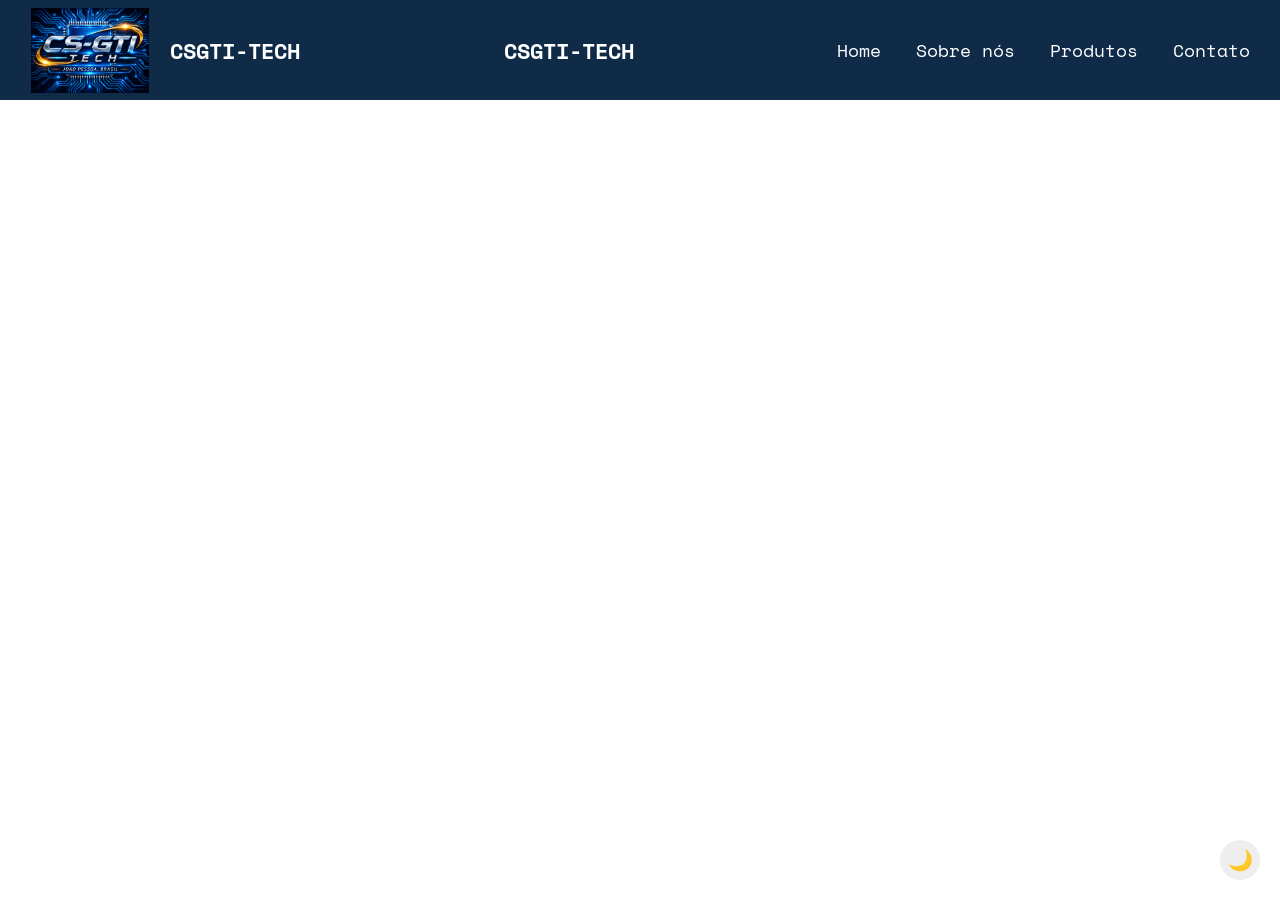
<file: Index.html>
<!DOCTYPE html>
<html lang="pt-br">
<head>
    <meta charset="UTF-8">
    <meta name="viewport" content="width=device-width, initial-scale=1.0">

    <link rel="stylesheet" href="./style.css">

    <title>CSGTI-TECH</title>
</head>

<body>

    <button id="theme-toggle" class="theme-toggle" aria-label="Alternar tema">
        🌙
    </button>

    <header>

        <div class="wrapper">

    <!-- LOGO CLICÁVEL -->
    <a href="index.html" class="logo">
        <img src="imagens/logo.png" alt="Logo CSGTI-TECH">
    </a>

    <div class="title">
        <h2>CSGTI-TECH</h2>
    </div>

</div>

            <div class="title">
                <h2>CSGTI-TECH</h2>
            </div>

        </div>


        <nav>
            <ul class="menu">
                <li><a href="index.html">Home</a></li>
                <li><a href="sobrenos.html">Sobre nós</a></li>
                <li><a href="produto.html">Produtos</a></li>
                <li><a href="contato.html">Contato</a></li>
            </ul>
        </nav>

    </header>

    <script src="script.js"></script>

</body>
</html>
</file>
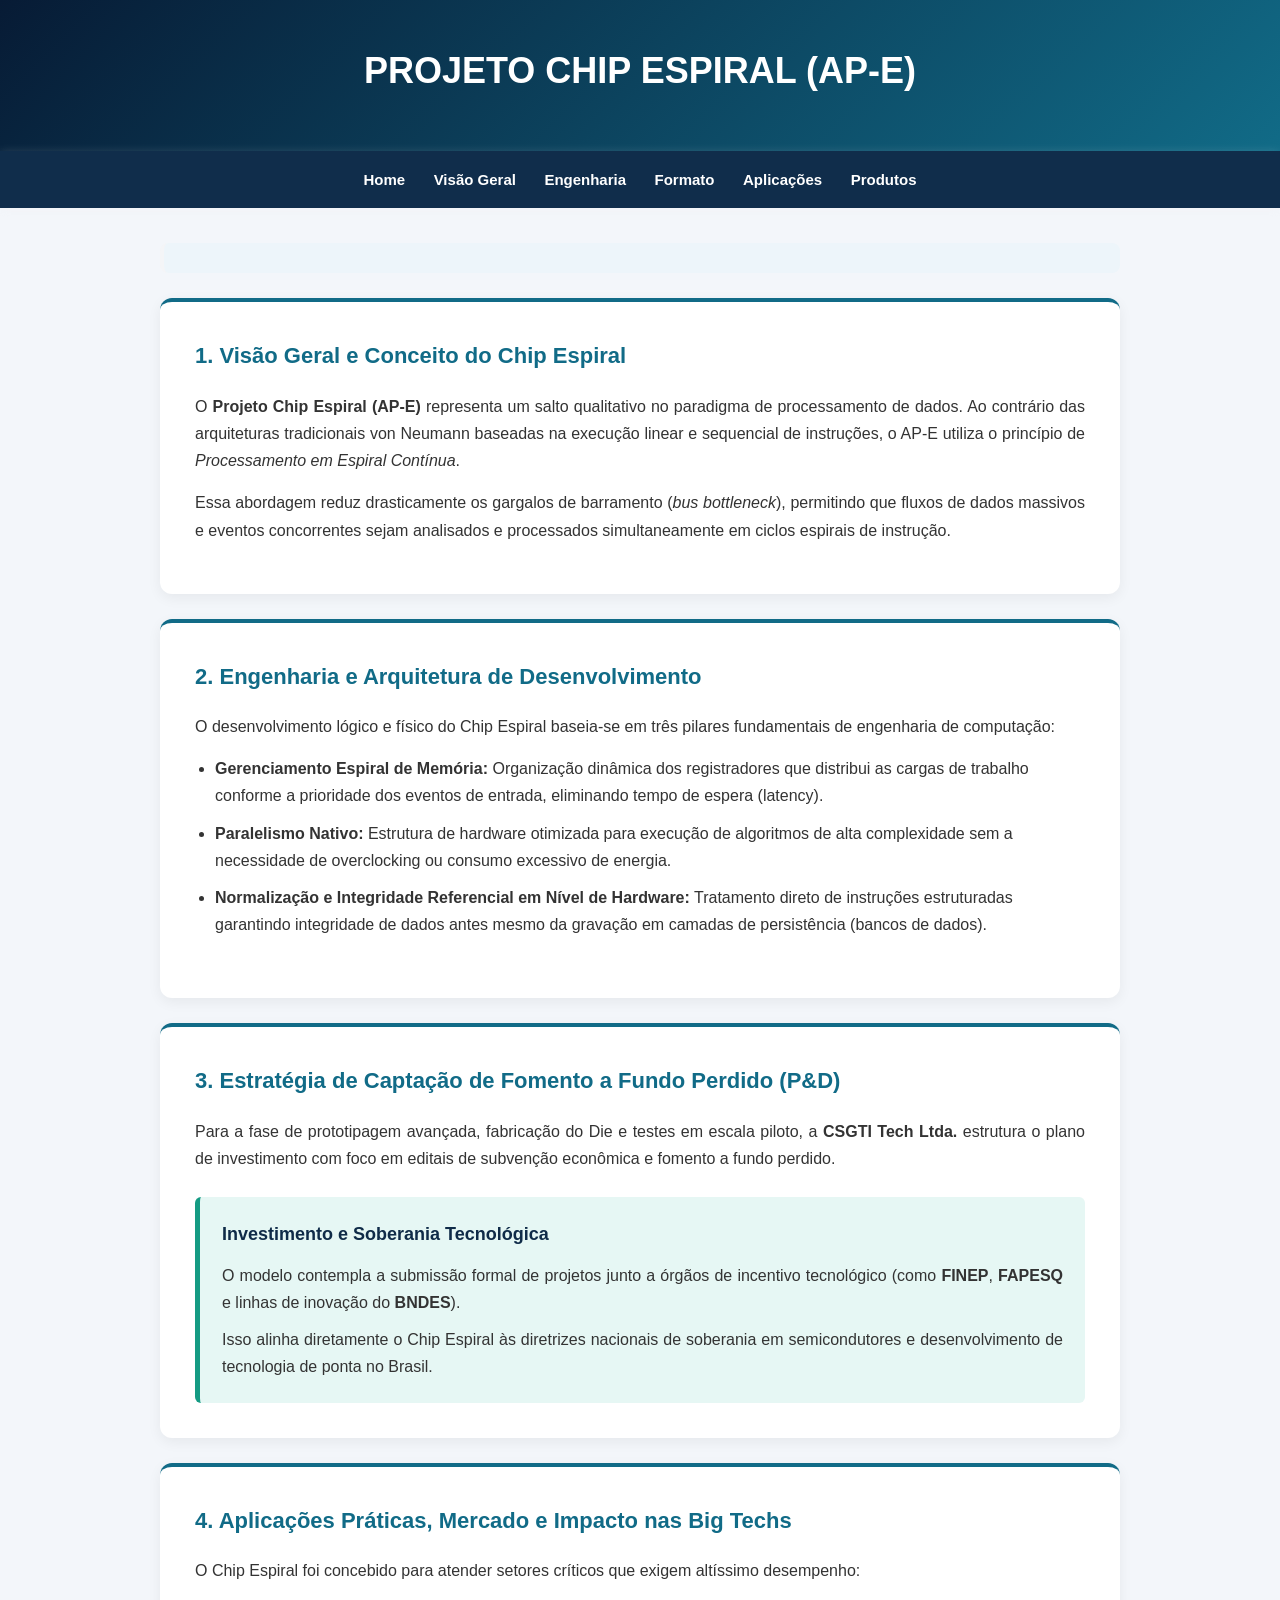
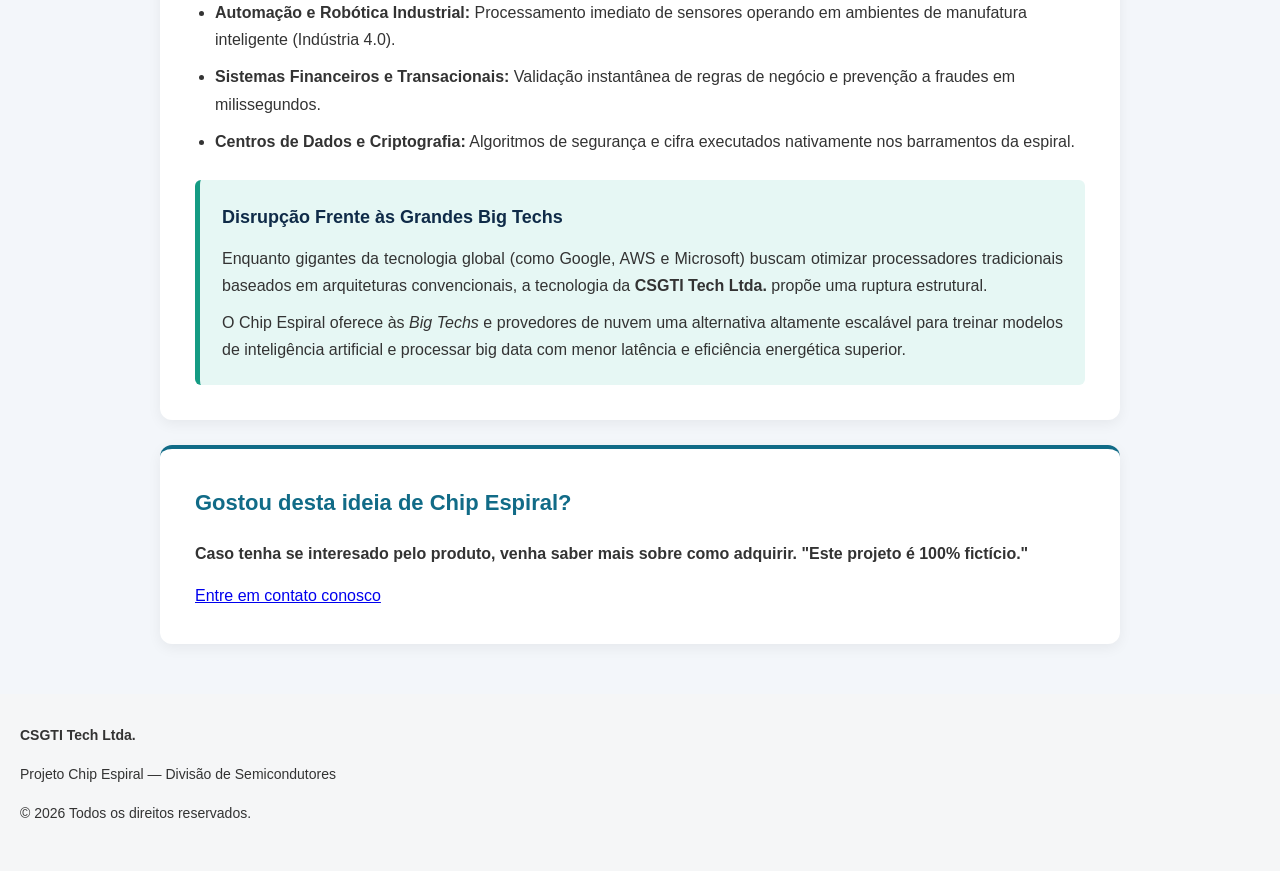
<file: chip-espiral.html>
<!DOCTYPE html>
<html lang="pt-BR">
<head>
    <meta charset="UTF-8">
    <meta name="viewport" content="width=device-width, initial-scale=1.0">
    <title>Projeto Chip Espiral (AP-E) — CSGTI Tech Ltda.</title>
    <style>
        * {
            margin: 0;
            padding: 0;
            box-sizing: border-box;
        }

        html {
            scroll-behavior: smooth;
        }

        body {
            font-family: 'Segoe UI', Tahoma, Geneva, Verdana, sans-serif;
            background-color: #f3f6fa;
            color: #243247;
            line-height: 1.7;
        }

        header {
            background: linear-gradient(135deg, #071b35, #116b87);
            color: #fff;
            padding: 40px 20px;
            text-align: center;
        }

        header h1 {
            font-size: 36px;
            margin-bottom: 10px;
            color: #ffffff;
        }

        header p {
            font-size: 18px;
            color: #e0f2fe;
            font-weight: 500;
            opacity: 1;
        }

        nav {
            background: #102d4b;
            padding: 15px;
            text-align: center;
            position: sticky;
            top: 0;
            z-index: 100;
            box-shadow: 0 2px 10px rgba(243, 241, 241, 0.2);
        }

        nav a {
            color: white;
            text-decoration: none;
            font-weight: bold;
            margin: 0 12px;
            display: inline-block;
            font-size: 15px;
        }

        nav a:hover {
            color: #60e0c4;
        }

        .container {
            max-width: 1000px;
            margin: 35px auto;
            padding: 0 20px;
        }

        .voltar-link {
            display: inline-block;
            margin-bottom: 25px;
            color: #116b87;
            text-decoration: none;
            font-weight: bold;
        }

        .voltar-link:hover {
            text-decoration: underline;
        }

        section {
            background: white;
            padding: 35px;
            margin-bottom: 25px;
            border-radius: 12px;
            box-shadow: 0 4px 14px rgba(0,0,0,0.06);
            border-top: 4px solid #116b87;
        }

        h2 {
            color: #116b87;
            font-size: 22px;
            margin-bottom: 18px;
        }

        .meta-info {
            background: #edf5fa;
            padding: 15px 20px;
            border-radius: 8px;
            margin-bottom: 25px;
            border-left: 4px solid #f4f5f7;
        }

        .meta-info p {
            margin-bottom: 5px;
            color: #102d4b;
        }

        p {
            margin-bottom: 15px;
            text-align: justify;
            color: #333;
        }

        ul {
            margin-left: 20px;
            margin-bottom: 15px;
        }

        li {
            margin-bottom: 10px;
            color: #333;
        }

        .box-destaque {
            background: #e6f7f4;
            border-left: 5px solid #149b83;
            padding: 22px;
            border-radius: 6px;
            margin-top: 25px;
        }

        .box-destaque h3 {
            color: #0f2b48;
            margin-bottom: 12px;
            font-size: 18px;
        }

        .box-destaque p {
            margin-bottom: 10px;
        }

        .box-destaque p:last-child {
            margin-bottom: 0;
        }

        .image-container {
            margin: 25px 0;
            text-align: center;
        }

        .image-container img {
            max-width: 100%;
            height: auto;
            border-radius: 8px;
            box-shadow: 0 4px 12px rgba(0,0,0,0.15);
        }

        .image-legenda {
            color: #555;
            font-size: 14px;
            margin-top: 8px;
            font-style: italic;
        }

        .video-container {
            margin-top: 25px;
            text-align: center;
            background: #0f2b48;
            padding: 20px;
            border-radius: 8px;
        }

        .video-container video {
            width: 100%;
            max-height: 480px;
            border-radius: 6px;
            outline: none;
        }

        .video-legenda {
            color: #a0b2c6;
            font-size: 14px;
            margin-top: 12px;
            text-align: center;
        }

        footer {
            background: #f5f6f7;
            color: #a0b2c6;
            text-align: center;
            padding: 30px 20px;
            margin-top: 50px;
            font-size: 14px;
        }

        @media (max-width: 600px) {
            header h1 {
                font-size: 26px;
            }
            nav a {
                margin: 6px 8px;
                font-size: 13px;
            }
            section {
                padding: 20px;
            }
            .interesse-produto {
    text-align: center;
    background: #edf5fa;
    padding: 30px;
    border-radius: 12px;
    margin-top: 30px;
    border-top: 4px solid #116b87;
}

.interesse-produto p {
    text-align: center;
    font-size: 17px;
    color: #102d4b;
}

.link-contato {
    display: inline-block;
    background: #116b87;
    color: white;
    text-decoration: none;
    padding: 12px 25px;
    border-radius: 8px;
    font-weight: bold;
    transition: 0.3s;
}

.link-contato:hover {
    background: #071b35;
    color: #60e0c4;
}
        }
    </style>
</head>
<body>

    <header>
        <h1>PROJETO CHIP ESPIRAL (AP-E)</h1>
    </header>

    <nav aria-label="Navegação interna">
        <a href="index.html">Home </a>
        <a href="#visao-geral">Visão Geral</a>
        <a href="#engenharia">Engenharia</a>
        <a href="#fomento">Formato</a>
        <a href="#aplicacoes">Aplicações </a>
       <a href="produto.html">Produtos</a>
    </nav>

    <div class="container">
      
        
        <div class="meta-info">
            
        </div>

        <section id="visao-geral">
            <h2>1. Visão Geral e Conceito do Chip Espiral</h2>
            <p>
                O <strong>Projeto Chip Espiral (AP-E)</strong> representa um salto qualitativo no paradigma de processamento de dados. Ao contrário das arquiteturas tradicionais von Neumann baseadas na execução linear e sequencial de instruções, o AP-E utiliza o princípio de <em>Processamento em Espiral Contínua</em>.
            </p>
            <p>
                Essa abordagem reduz drasticamente os gargalos de barramento (<em>bus bottleneck</em>), permitindo que fluxos de dados massivos e eventos concorrentes sejam analisados e processados simultaneamente em ciclos espirais de instrução.
            </p>
        </section>

        <section id="engenharia">
            <h2>2. Engenharia e Arquitetura de Desenvolvimento</h2>
            <p>
                O desenvolvimento lógico e físico do Chip Espiral baseia-se em três pilares fundamentais de engenharia de computação:
            </p>
            <ul>
                <li><strong>Gerenciamento Espiral de Memória:</strong> Organização dinâmica dos registradores que distribui as cargas de trabalho conforme a prioridade dos eventos de entrada, eliminando tempo de espera (latency).</li>
                <li><strong>Paralelismo Nativo:</strong> Estrutura de hardware otimizada para execução de algoritmos de alta complexidade sem a necessidade de overclocking ou consumo excessivo de energia.</li>
                <li><strong>Normalização e Integridade Referencial em Nível de Hardware:</strong> Tratamento direto de instruções estruturadas garantindo integridade de dados antes mesmo da gravação em camadas de persistência (bancos de dados).</li>
            </ul>

            <div class="image-container">
            </div>
        </section>

        <section id="fomento">
            <h2>3. Estratégia de Captação de Fomento a Fundo Perdido (P&D)</h2>
            <p>
                Para a fase de prototipagem avançada, fabricação do Die e testes em escala piloto, a <strong>CSGTI Tech Ltda.</strong> estrutura o plano de investimento com foco em editais de subvenção econômica e fomento a fundo perdido.
            </p>
            <div class="box-destaque">
                <h3>Investimento e Soberania Tecnológica</h3>
                <p>
                    O modelo contempla a submissão formal de projetos junto a órgãos de incentivo tecnológico (como <strong>FINEP</strong>, <strong>FAPESQ</strong> e linhas de inovação do <strong>BNDES</strong>).
                </p>
                <p>
                    Isso alinha diretamente o Chip Espiral às diretrizes nacionais de soberania em semicondutores e desenvolvimento de tecnologia de ponta no Brasil.
                </p>
            </div>
        </section>

        <section id="aplicacoes">
            <h2>4. Aplicações Práticas, Mercado e Impacto nas Big Techs</h2>
            <p>O Chip Espiral foi concebido para atender setores críticos que exigem altíssimo desempenho:</p>
            <ul>
                <li><strong>Automação e Robótica Industrial:</strong> Processamento imediato de sensores operando em ambientes de manufatura inteligente (Indústria 4.0).</li>
                <li><strong>Sistemas Financeiros e Transacionais:</strong> Validação instantânea de regras de negócio e prevenção a fraudes em milissegundos.</li>
                <li><strong>Centros de Dados e Criptografia:</strong> Algoritmos de segurança e cifra executados nativamente nos barramentos da espiral.</li>
            </ul>

            <div class="box-destaque">
                <h3>Disrupção Frente às Grandes Big Techs</h3>
                <p>
                    Enquanto gigantes da tecnologia global (como Google, AWS e Microsoft) buscam otimizar processadores tradicionais baseados em arquiteturas convencionais, a tecnologia da <strong>CSGTI Tech Ltda.</strong> propõe uma ruptura estrutural.
                </p>
                <p>
                    O Chip Espiral oferece às <em>Big Techs</em> e provedores de nuvem uma alternativa altamente escalável para treinar modelos de inteligência artificial e processar big data com menor latência e eficiência energética superior.
                </p>
            </div>
        </section>


             <section class="interesse-produto">
            <h2>Gostou desta ideia de Chip Espiral?</h2>
            <p>
                <strong>Caso tenha se interesado pelo produto, venha saber mais sobre como adquirir. "Este projeto é 100% fictício."</strong>
            </p>
            <a href="contato.html" class="link-contato">
                Entre em contato conosco
            </a>
    </div>

        </section>

    </div>

    <footer>
        <p><strong>CSGTI Tech Ltda.</strong></p>
        <p>Projeto Chip Espiral — Divisão de Semicondutores</p>
        <p>&copy; 2026 Todos os direitos reservados.</p>
    </footer>

</body>
</html>
</file>
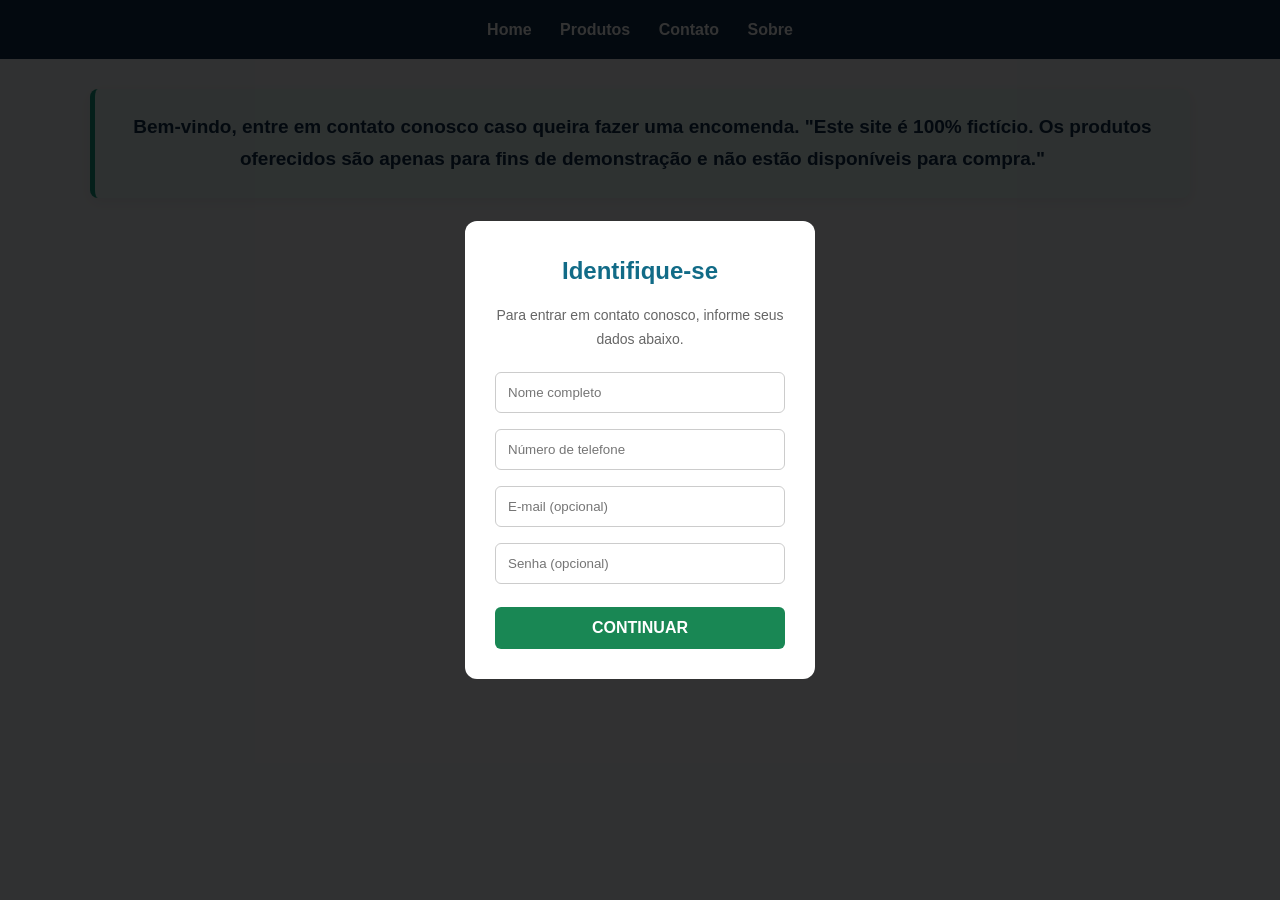
<file: contato.html>
<!DOCTYPE html>
<html lang="pt-BR">

<head>
    <meta charset="UTF-8">
    <meta name="viewport" content="width=device-width, initial-scale=1.0">

    <title>Contato</title>

    <style>

        * {
            margin: 0;
            padding: 0;
            box-sizing: border-box;
        }

        html {
            scroll-behavior: smooth;
        }

        body {
            font-family: Arial, sans-serif;
            background: #f3f6fa;
            color: #243247;
            line-height: 1.7;
        }

        nav {
            background: #102d4b;
            padding: 16px;
            text-align: center;
        }

        nav a {
            color: white;
            text-decoration: none;
            font-weight: bold;
            margin: 0 12px;
            display: inline-block;
            transition: 0.3s;
        }

        nav a:hover {
            color: #60e0c4;
        }

        .mensagem-contato {
            max-width: 1100px;
            margin: 30px auto;
            padding: 22px;
            background: #e6f7f4;
            border-left: 5px solid #149b83;
            border-radius: 8px;
            text-align: center;
            color: #102d4b;
            font-size: 19px;
            font-weight: bold;
            box-shadow: 0 4px 14px #00000010;
        }

        .modal {
            position: fixed;
            top: 0;
            left: 0;
            width: 100%;
            height: 100%;
            background: rgba(0, 0, 0, 0.8);

            display: flex;
            justify-content: center;
            align-items: center;

            z-index: 9999;
        }

        .modal-conteudo {
            background: white;
            padding: 30px;
            width: 350px;
            max-width: 85%;
            border-radius: 12px;
            text-align: center;
        }

        .modal-conteudo h2 {
            color: #116b87;
            margin-bottom: 12px;
        }

        .modal-conteudo p {
            color: #666;
            font-size: 14px;
            margin-bottom: 12px;
        }

        input {
            width: 100%;
            padding: 12px;
            margin: 8px 0;

            border: 1px solid #ccc;
            border-radius: 6px;
        }

        button {
            width: 100%;
            padding: 12px;
            margin-top: 15px;

            border: none;
            border-radius: 6px;

            background: #198754;
            color: white;

            font-size: 16px;
            font-weight: bold;
            cursor: pointer;
            transition: 0.3s;
        }

        button:hover {
            background: #146c43;
        }

        #whatsapp {
            display: none;
        }

        #whatsapp a {
            position: fixed;
            bottom: 30px;
            right: 30px;
            z-index: 1000;
            transition: 0.3s;
        }

        #whatsapp a:hover {
            transform: scale(1.1);
        }

        #whatsapp svg {
            width: 75px;
            height: 75px;
        }

        @media (max-width: 600px) {

            nav a {
                margin: 7px;
                font-size: 14px;
            }

            .mensagem-contato {
                margin: 20px;
                font-size: 16px;
            }

            .modal-conteudo {
                padding: 22px;
            }

            #whatsapp a {
                bottom: 20px;
                right: 20px;
            }

            #whatsapp svg {
                width: 65px;
                height: 65px;
            }

        }

    </style>

</head>

<body>

    <nav aria-label="Menu principal">

        <a href="index.html">Home</a>
        <a href="produto.html">Produtos</a>
        <a href="contato.html">Contato</a>
        <a href="sobrenos.html">Sobre</a>

    </nav>



    <div class="mensagem-contato">

        Bem-vindo, entre em contato conosco caso queira fazer uma encomenda. "Este site é 100% fictício. Os produtos oferecidos são apenas para fins de demonstração e não estão disponíveis para compra."

    </div>

    <div class="modal" id="modalContato">

        <div class="modal-conteudo">

            <h2>Identifique-se</h2>

            <p>
                Para entrar em contato conosco,
                informe seus dados abaixo.
            </p>

            <form id="formContato">

                <input
                    type="text"
                    id="nome"
                    placeholder="Nome completo"
                    required
                >

                <input
                    type="tel"
                    id="telefone"
                    placeholder="Número de telefone"
                    required
                >

                <input
                    type="email"
                    id="email"
                    placeholder="E-mail (opcional)"
                >

                <input
                    type="password"
                    id="senha"
                    placeholder="Senha (opcional)"
                >

                <button type="submit">
                    CONTINUAR
                </button>

            </form>

        </div>

    </div>

    <div id="whatsapp">

        <a href="https://wa.me/558386401817"
           target="_blank"
           rel="noopener noreferrer"
           aria-label="Entre em contato pelo WhatsApp">

            <svg
                enable-background="new 0 0 512 512"
                width="90"
                height="90"
                version="1.1"
                viewBox="0 0 512 512"
                xmlns="http://www.w3.org/2000/svg">

                <path
                    d="M256.064,0h-0.128l0,0C114.784,0,0,114.816,0,256c0,56,18.048,107.904,48.736,150.048l-31.904,95.104  l98.4-31.456C155.712,496.512,204,512,256.064,512C397.216,512,512,397.152,512,256S397.216,0,256.064,0z"
                    fill="#4CAF50"/>

                <path
                    d="m405.02 361.5c-6.176 17.44-30.688 31.904-50.24 36.128-13.376 2.848-30.848 5.12-89.664-19.264-75.232-31.168-123.68-107.62-127.46-112.58-3.616-4.96-30.4-40.48-30.4-77.216s18.656-54.624 26.176-62.304c6.176-6.304 16.384-9.184 26.176-9.184 3.168 0 6.016 0.16 8.576 0.288 7.52 0.32 11.296 0.768 16.256 12.64 6.176 14.88 21.216 51.616 23.008 55.392 1.824 3.776 3.648 8.896 1.088 13.856-2.4 5.12-4.512 7.392-8.288 11.744s-7.36 7.68-11.136 12.352c-3.456 4.064-7.36 8.416-3.008 15.936 4.352 7.36 19.392 31.904 41.536 51.616 28.576 25.44 51.744 33.568 60.032 37.024 6.176 2.56 13.536 1.952 18.048-2.848 5.728-6.176 12.8-16.416 20-26.496 5.12-7.232 11.584-8.128 18.368-5.568 6.912 2.4 43.488 20.48 51.008 24.224 7.52 3.776 12.48 5.568 14.304 8.736 1.792 3.168 1.792 18.048-4.384 35.52z"
                    fill="#FAFAFA"/>

            </svg>

        </a>

    </div>

    <script>

        const formulario = document.getElementById("formContato");

        formulario.addEventListener("submit", function(event) {

            event.preventDefault();

            const nome = document.getElementById("nome").value.trim();

            const telefone = document.getElementById("telefone").value.trim();

            if (nome === "" || telefone === "") {

                alert("Preencha seu nome e telefone!");

                return;

            }

            document.getElementById("modalContato").style.display = "none";

            document.getElementById("whatsapp").style.display = "block";

            alert("Identificação realizada com sucesso!");

        });

    </script>

</body>

</html>
</file>
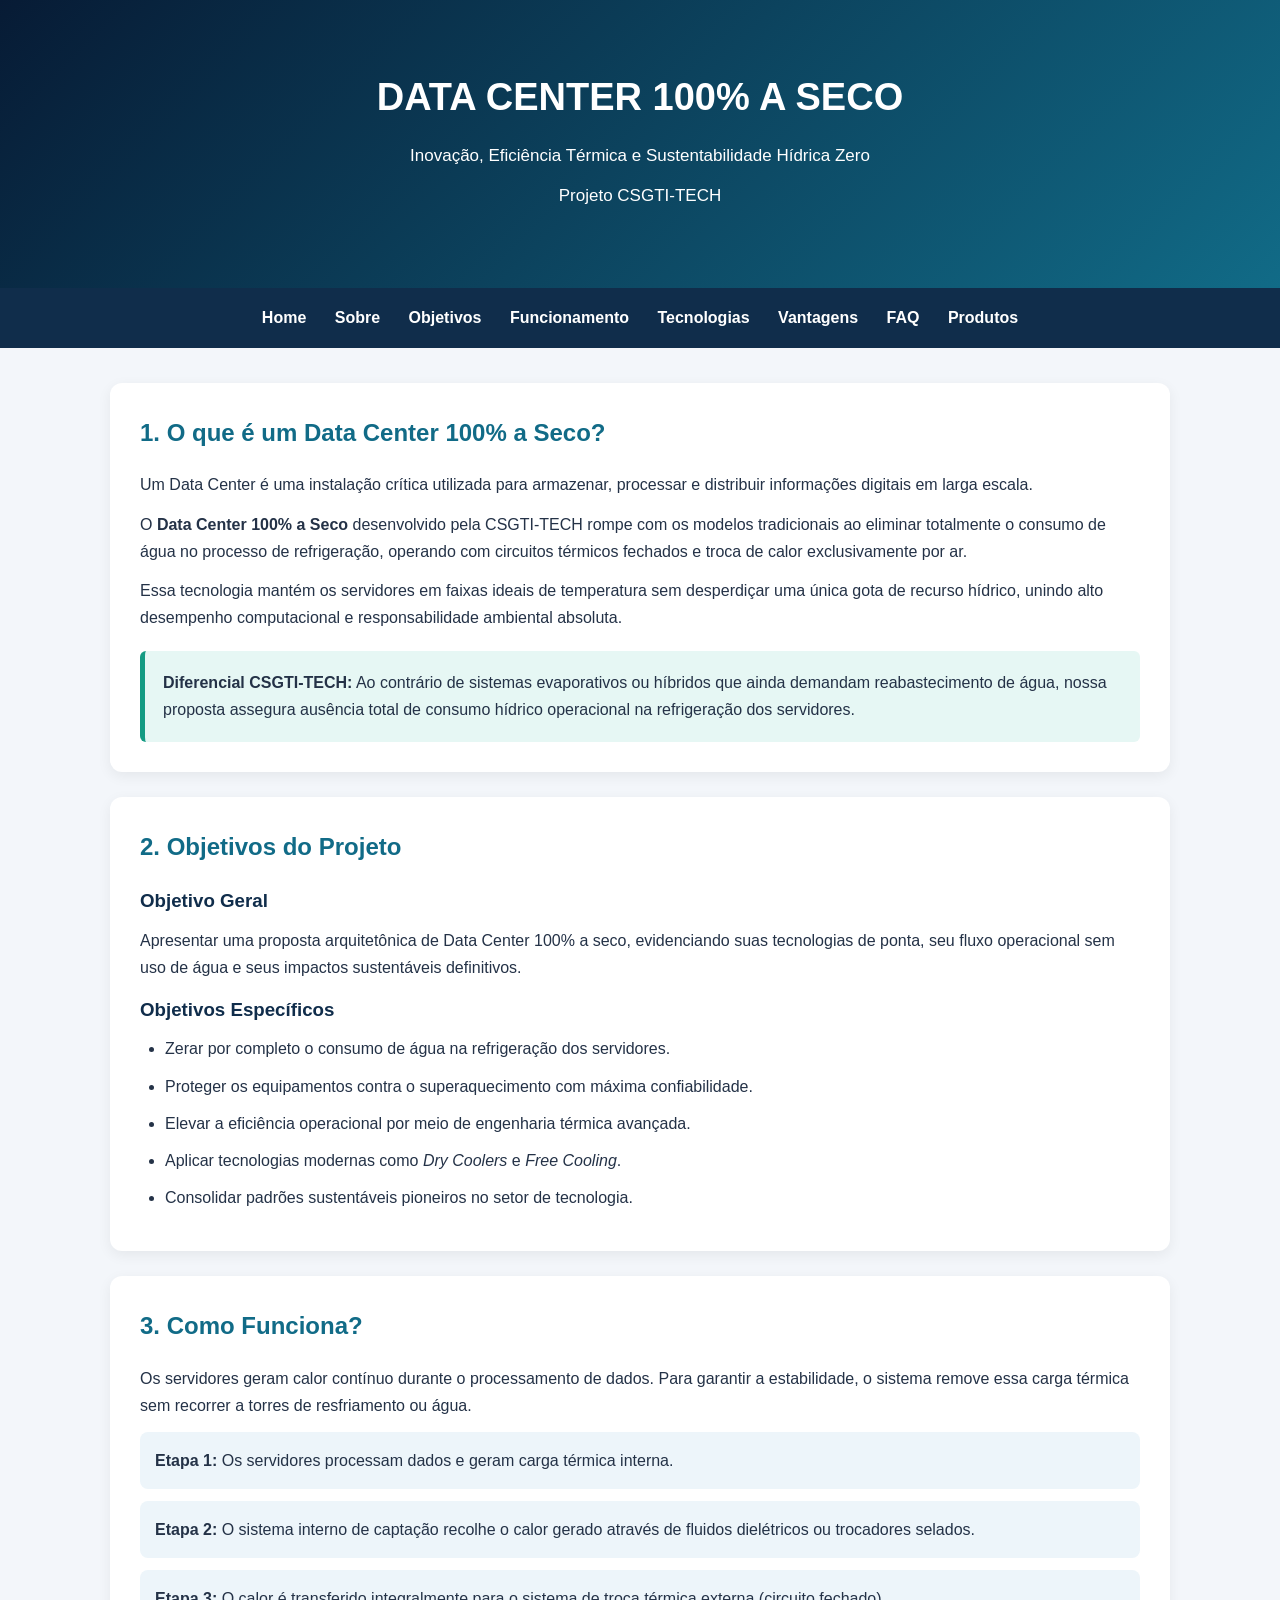
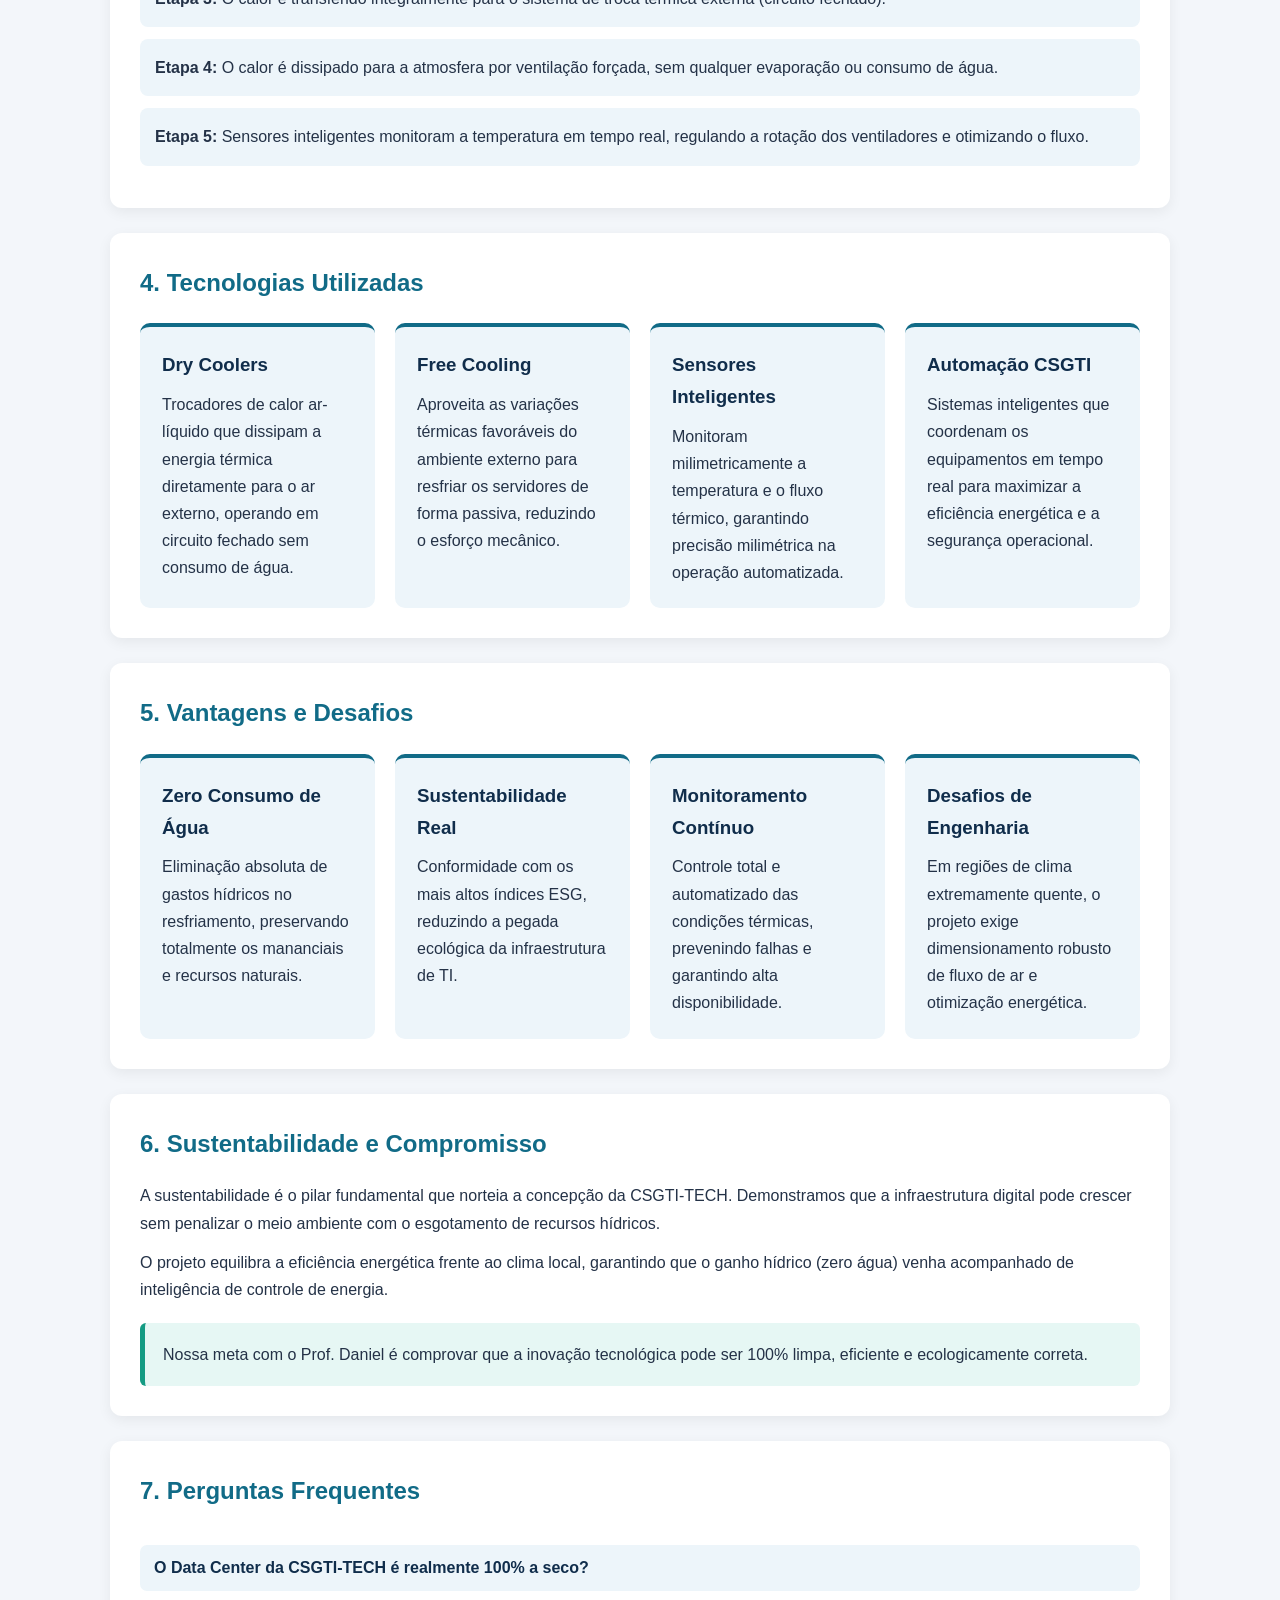
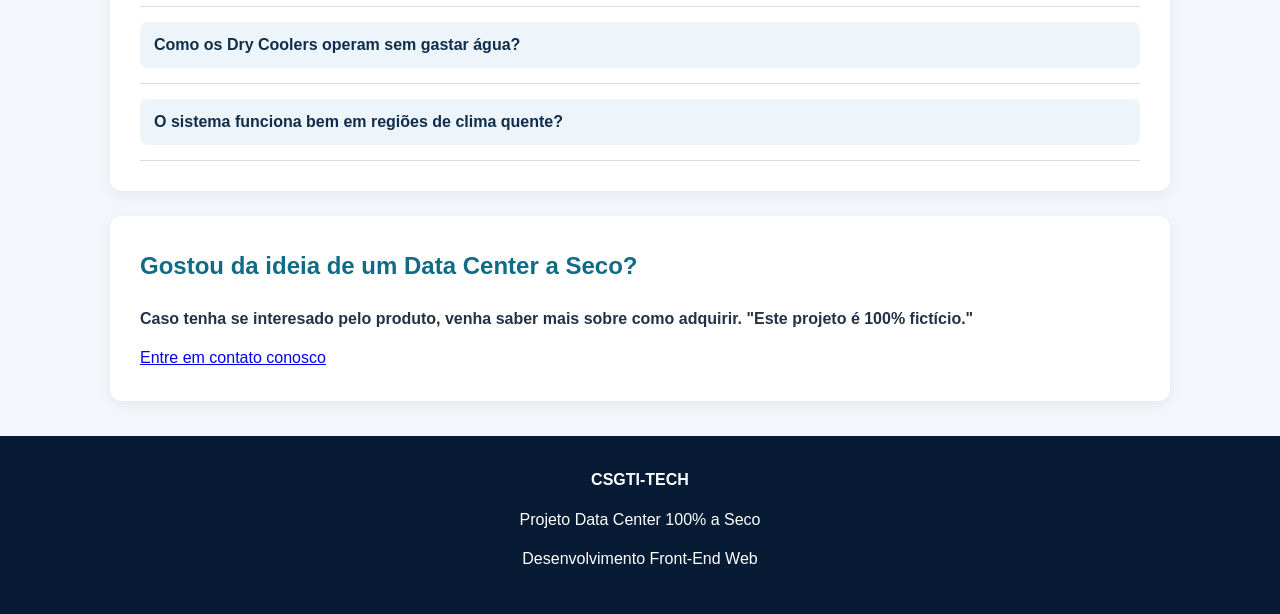
<file: data-center-seco.html>
<!DOCTYPE html>
<html lang="pt-BR">
<head>
    <meta charset="UTF-8">
    <meta name="viewport" content="width=device-width, initial-scale=1.0">
    <title>Data Center 100% a Seco | CSGTI-TECH</title>

    <style>
        * {
            margin: 0;
            padding: 0;
            box-sizing: border-box;
        }

        html {
            scroll-behavior: smooth;
        }

        body {
            font-family: Arial, sans-serif;
            background: #f3f6fa;
            color: #243247;
            line-height: 1.7;
        }

        header {
            background: linear-gradient(135deg, #071b35, #116b87);
            color: white;
            text-align: center;
            padding: 65px 20px;
        }

        header h1 {
            font-size: 38px;
            margin-bottom: 12px;
        }

        header p {
            font-size: 17px;
        }

        nav {
            background: #102d4b;
            padding: 16px;
            text-align: center;
        }

        nav a {
            color: white;
            text-decoration: none;
            font-weight: bold;
            margin: 0 12px;
            display: inline-block;
        }

        nav a:hover {
            color: #60e0c4;
        }

        main {
            max-width: 1100px;
            margin: 35px auto;
            padding: 0 20px;
        }

        section {
            background: white;
            padding: 30px;
            margin-bottom: 25px;
            border-radius: 12px;
            box-shadow: 0 4px 14px #00000010;
        }

        h2 {
            color: #116b87;
            margin-bottom: 18px;
        }

        h3 {
            color: #102d4b;
            margin-bottom: 10px;
        }

        p {
            margin-bottom: 12px;
        }

        ul, ol {
            padding-left: 25px;
        }

        li {
            margin-bottom: 10px;
        }

        .destaque {
            background: #e6f7f4;
            border-left: 5px solid #149b83;
            padding: 18px;
            border-radius: 6px;
            margin-top: 20px;
        }

        .cards {
            display: grid;
            grid-template-columns: repeat(auto-fit, minmax(220px, 1fr));
            gap: 20px;
            margin-top: 20px;
        }

        .card {
            background: #edf5fa;
            padding: 22px;
            border-radius: 10px;
            border-top: 4px solid #116b87;
        }

        .card p {
            margin-bottom: 0;
        }

        .etapas {
            counter-reset: passo;
            list-style: none;
            padding: 0;
        }

        .etapas li {
            background: #edf5fa;
            padding: 15px;
            border-radius: 8px;
            margin-bottom: 12px;
        }

        .faq-item {
            border-bottom: 1px solid #ddd;
            padding: 15px 0;
        }

        .faq-pergunta {
            background: #edf5fa;
            color: #102d4b;
            padding: 14px;
            border: none;
            border-radius: 7px;
            width: 100%;
            text-align: left;
            font-size: 16px;
            font-weight: bold;
            cursor: pointer;
        }

        .faq-pergunta:hover {
            background: #d9edf5;
        }

        .faq-resposta {
            display: none;
            padding: 15px;
        }

        .faq-resposta.ativa {
            display: block;
        }

        footer {
            background: #071b35;
            color: white;
            text-align: center;
            padding: 30px 20px;
        }

        @media (max-width: 600px) {
            header h1 {
                font-size: 27px;
            }

            nav a {
                margin: 7px;
                font-size: 14px;
            }

            section {
                padding: 20px;
            }
            .interesse-produto {
    text-align: center;
    background: #edf5fa;
    padding: 30px;
    border-radius: 12px;
    margin-top: 30px;
    border-top: 4px solid #116b87;
}

.interesse-produto p {
    text-align: center;
    font-size: 17px;
    color: #102d4b;
}

.link-contato {
    display: inline-block;
    background: #116b87;
    color: white;
    text-decoration: none;
    padding: 12px 25px;
    border-radius: 8px;
    font-weight: bold;
    transition: 0.3s;
}

.link-contato:hover {
    background: #071b35;
    color: #60e0c4;
}
        }
    </style>
</head>

<body>

    <header id="inicio">
        <h1>DATA CENTER 100% A SECO</h1>
        <p>Inovação, Eficiência Térmica e Sustentabilidade Hídrica Zero</p>
        <p>Projeto CSGTI-TECH</p>
    </header>

    <nav aria-label="Menu principal">

  <div class="container">
         <a href="index.html">Home</a>
        <a href="#sobre">Sobre</a>
        <a href="#objetivos">Objetivos</a>
        <a href="#funcionamento">Funcionamento</a>
        <a href="#tecnologias">Tecnologias</a>
        <a href="#vantagens">Vantagens</a>
        <a href="#faq">FAQ</a>
         <a href="produto.html" class="voltar-link">Produtos</a>
    </nav>

    <main>

        <section id="sobre">
            <h2>1. O que é um Data Center 100% a Seco?</h2>

            <p>
                Um Data Center é uma instalação crítica utilizada para armazenar, processar e distribuir informações digitais em larga escala.
            </p>

            <p>
                O <strong>Data Center 100% a Seco</strong> desenvolvido pela CSGTI-TECH rompe com os modelos tradicionais ao eliminar totalmente o consumo de água no processo de refrigeração, operando com circuitos térmicos fechados e troca de calor exclusivamente por ar.
            </p>

            <p>
                Essa tecnologia mantém os servidores em faixas ideais de temperatura sem desperdiçar uma única gota de recurso hídrico, unindo alto desempenho computacional e responsabilidade ambiental absoluta.
            </p>

            <div class="destaque">
                <strong>Diferencial CSGTI-TECH:</strong>
                Ao contrário de sistemas evaporativos ou híbridos que ainda demandam reabastecimento de água, nossa proposta assegura ausência total de consumo hídrico operacional na refrigeração dos servidores.
            </div>
        </section>

        <section id="objetivos">
            <h2>2. Objetivos do Projeto</h2>

            <h3>Objetivo Geral</h3>

            <p>
                Apresentar uma proposta arquitetônica de Data Center 100% a seco, evidenciando suas tecnologias de ponta, seu fluxo operacional sem uso de água e seus impactos sustentáveis definitivos.
            </p>

            <h3>Objetivos Específicos</h3>

            <ul>
                <li>Zerar por completo o consumo de água na refrigeração dos servidores.</li>
                <li>Proteger os equipamentos contra o superaquecimento com máxima confiabilidade.</li>
                <li>Elevar a eficiência operacional por meio de engenharia térmica avançada.</li>
                <li>Aplicar tecnologias modernas como <em>Dry Coolers</em> e <em>Free Cooling</em>.</li>
                <li>Consolidar padrões sustentáveis pioneiros no setor de tecnologia.</li>
            </ul>
        </section>

        <section id="funcionamento">
            <h2>3. Como Funciona?</h2>

            <p>
                Os servidores geram calor contínuo durante o processamento de dados. Para garantir a estabilidade, o sistema remove essa carga térmica sem recorrer a torres de resfriamento ou água.
            </p>

            <ol class="etapas">
                <li>
                    <strong>Etapa 1:</strong> Os servidores processam dados e geram carga térmica interna.
                </li>
                <li>
                    <strong>Etapa 2:</strong> O sistema interno de captação recolhe o calor gerado através de fluidos dielétricos ou trocadores selados.
                </li>
                <li>
                    <strong>Etapa 3:</strong> O calor é transferido integralmente para o sistema de troca térmica externa (circuito fechado).
                </li>
                <li>
                    <strong>Etapa 4:</strong> O calor é dissipado para a atmosfera por ventilação forçada, sem qualquer evaporação ou consumo de água.
                </li>
                <li>
                    <strong>Etapa 5:</strong> Sensores inteligentes monitoram a temperatura em tempo real, regulando a rotação dos ventiladores e otimizando o fluxo.
                </li>
            </ol>
        </section>

        <section id="tecnologias">
            <h2>4. Tecnologias Utilizadas</h2>

            <div class="cards">
                <article class="card">
                    <h3>Dry Coolers</h3>
                    <p>
                        Trocadores de calor ar-líquido que dissipam a energia térmica diretamente para o ar externo, operando em circuito fechado sem consumo de água.
                    </p>
                </article>

                <article class="card">
                    <h3>Free Cooling</h3>
                    <p>
                        Aproveita as variações térmicas favoráveis do ambiente externo para resfriar os servidores de forma passiva, reduzindo o esforço mecânico.
                    </p>
                </article>

                <article class="card">
                    <h3>Sensores Inteligentes</h3>
                    <p>
                        Monitoram milimetricamente a temperatura e o fluxo térmico, garantindo precisão milimétrica na operação automatizada.
                    </p>
                </article>

                <article class="card">
                    <h3>Automação CSGTI</h3>
                    <p>
                        Sistemas inteligentes que coordenam os equipamentos em tempo real para maximizar a eficiência energética e a segurança operacional.
                    </p>
                </article>
            </div>
        </section>

        <section id="vantagens">
            <h2>5. Vantagens e Desafios</h2>

            <div class="cards">
                <article class="card">
                    <h3>Zero Consumo de Água</h3>
                    <p>
                        Eliminação absoluta de gastos hídricos no resfriamento, preservando totalmente os mananciais e recursos naturais.
                    </p>
                </article>

                <article class="card">
                    <h3>Sustentabilidade Real</h3>
                    <p>
                        Conformidade com os mais altos índices ESG, reduzindo a pegada ecológica da infraestrutura de TI.
                    </p>
                </article>

                <article class="card">
                    <h3>Monitoramento Contínuo</h3>
                    <p>
                        Controle total e automatizado das condições térmicas, prevenindo falhas e garantindo alta disponibilidade.
                    </p>
                </article>

                <article class="card">
                    <h3>Desafios de Engenharia</h3>
                    <p>
                        Em regiões de clima extremamente quente, o projeto exige dimensionamento robusto de fluxo de ar e otimização energética.
                    </p>
                </article>
            </div>
        </section>

        <section id="sustentabilidade">
            <h2>6. Sustentabilidade e Compromisso</h2>

            <p>
                A sustentabilidade é o pilar fundamental que norteia a concepção da CSGTI-TECH. Demonstramos que a infraestrutura digital pode crescer sem penalizar o meio ambiente com o esgotamento de recursos hídricos.
            </p>

            <p>
                O projeto equilibra a eficiência energética frente ao clima local, garantindo que o ganho hídrico (zero água) venha acompanhado de inteligência de controle de energia.
            </p>

            <div class="destaque">
                Nossa meta com o Prof. Daniel é comprovar que a inovação tecnológica pode ser 100% limpa, eficiente e ecologicamente correta.
            </div>
        </section>

        <section id="faq">
            <h2>7. Perguntas Frequentes</h2>

            <div class="faq-item">
                <button class="faq-pergunta" aria-expanded="false" aria-controls="resposta1">
                    O Data Center da CSGTI-TECH é realmente 100% a seco?
                </button>
                <div class="faq-resposta" id="resposta1">
                    Sim! O projeto foi desenhado para eliminar por completo o uso de água no processo de refrigeração dos servidores, utilizando sistemas fechados de troca térmica com o ar.
                </div>
            </div>

            <div class="faq-item">
                <button class="faq-pergunta" aria-expanded="false" aria-controls="resposta2">
                    Como os Dry Coolers operam sem gastar água?
                </button>
                <div class="faq-resposta" id="resposta2">
                    Eles funcionam como radiadores industriais de grande porte, onde o calor gerado circulado no circuito interno é dissipado diretamente no ar atmosférico por ventilação forçada, sem evaporação de água.
                </div>
            </div>

            <div class="faq-item">
                <button class="faq-pergunta" aria-expanded="false" aria-controls="resposta3">
                    O sistema funciona bem em regiões de clima quente?
                </button>
                <div class="faq-resposta" id="resposta3">
                    Sim, embora exija um dimensionamento estratégico da vazão de ar e apoio de inteligência de controle para manter o equilíbrio térmico em dias de temperatura ambiente mais elevadas.
                </div>
            </div>
        </section>
        
<section class="interesse-produto">
    <h2>Gostou da ideia de um Data Center a Seco?</h2>

    <p>
        <strong>Caso tenha se interesado pelo produto, venha saber mais sobre como adquirir. "Este projeto é 100% fictício."</strong>
    </p>

    <a href="contato.html" class="link-contato">
        Entre em contato conosco
    </a>
</section>

    </main>

    <footer>
        <p><strong>CSGTI-TECH</strong></p>
        <p>Projeto Data Center 100% a Seco</p>
        <p>Desenvolvimento Front-End Web</p>
    </footer>

    <script>
        const perguntas = document.querySelectorAll(".faq-pergunta");

        perguntas.forEach(function(pergunta) {
            pergunta.addEventListener("click", function() {
                const resposta = document.getElementById(
                    pergunta.getAttribute("aria-controls")
                );

                const aberta = resposta.classList.toggle("ativa");
                pergunta.setAttribute("aria-expanded", String(aberta));
            });
        });
    </script>

</body>
</html>
</file>
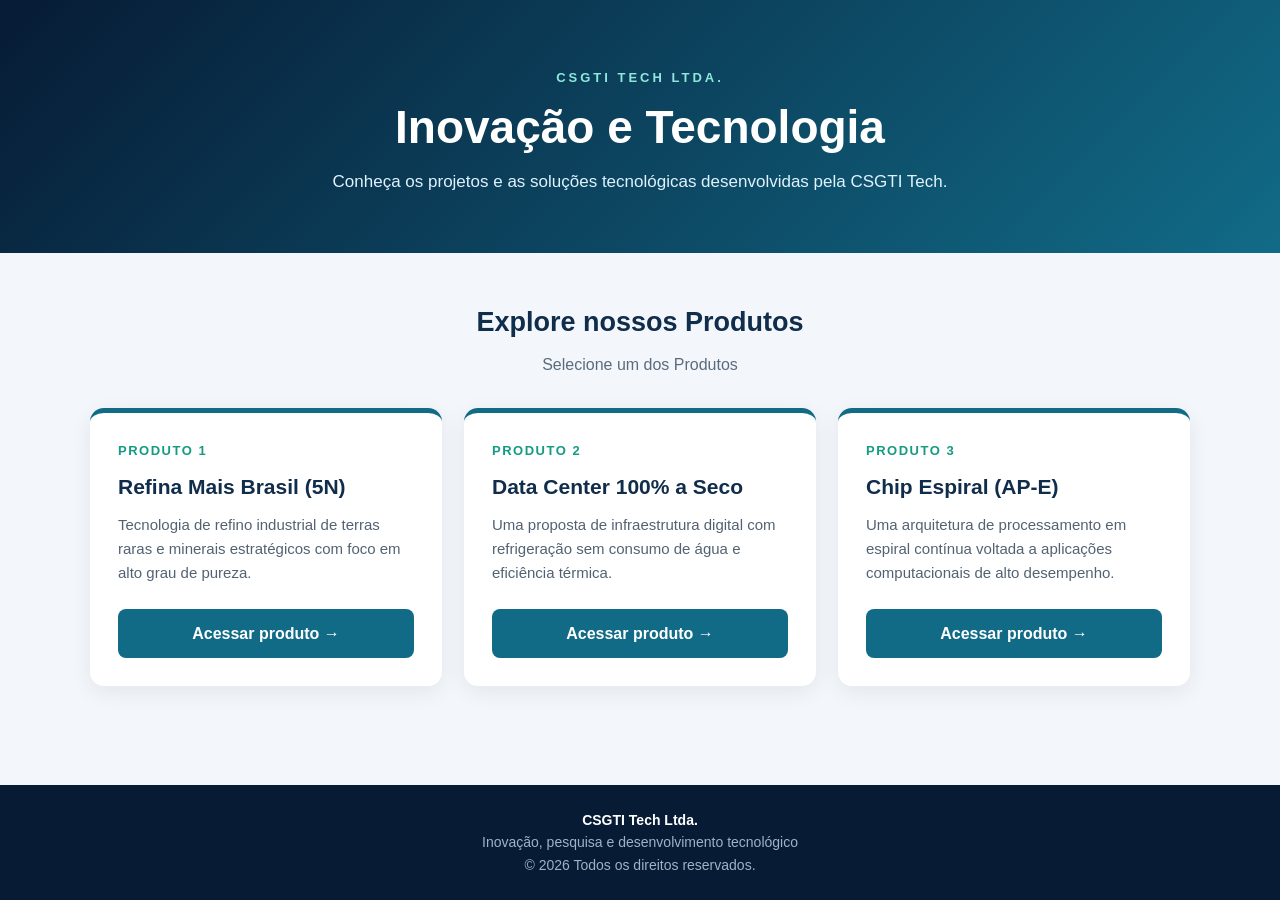
<file: Menu.html>
<!DOCTYPE html>
<html lang="pt-BR">
<head>
  <meta charset="UTF-8">
  <meta name="viewport" content="width=device-width, initial-scale=1.0">
  <meta name="theme-color" content="#071b35">
  <title>CSGTI Tech | Projetos e Tecnologias</title>

  <style>
    * {
      margin: 0;
      padding: 0;
      box-sizing: border-box;
    }

    body {
      min-height: 100vh;
      font-family: "Segoe UI", Arial, sans-serif;
      color: #243247;
      background: #f3f6fa;
      line-height: 1.6;
      display: flex;
      flex-direction: column;
    }

    header {
      color: white;
      text-align: center;
      padding: 68px 20px 58px;
      background: linear-gradient(135deg, #071b35, #116b87);
    }

    header .marca {
      font-size: 13px;
      letter-spacing: 3px;
      font-weight: 700;
      color: #8fe8dc;
      margin-bottom: 12px;
    }

    header h1 {
      font-size: clamp(30px, 5vw, 46px);
      line-height: 1.15;
      margin-bottom: 14px;
    }

    header p {
      max-width: 720px;
      margin: auto;
      color: #e0f2fe;
      font-size: 17px;
    }

    main {
      width: min(1100px, calc(100% - 40px));
      margin: 48px auto;
      flex: 1;
    }

    .intro {
      text-align: center;
      margin-bottom: 30px;
    }

    .intro h2 {
      color: #102d4b;
      font-size: 27px;
      margin-bottom: 8px;
    }

    .intro p {
      color: #5c6b7c;
    }

    .projetos {
      display: grid;
      grid-template-columns:
        repeat(auto-fit, minmax(260px, 1fr));
      gap: 22px;
    }

    .card {
      background: white;
      border-radius: 14px;
      padding: 28px;
      border-top: 5px solid #116b87;
      box-shadow: 0 6px 22px #102d4b12;
      display: flex;
      flex-direction: column;
      min-height: 260px;
      transition: transform .2s ease,
                  box-shadow .2s ease;
    }

    .card:hover {
      transform: translateY(-5px);
      box-shadow: 0 12px 28px #102d4b1c;
    }

    .numero {
      color: #149b83;
      font-weight: 800;
      font-size: 13px;
      letter-spacing: 1.5px;
      margin-bottom: 12px;
    }

    .card h3 {
      color: #102d4b;
      font-size: 21px;
      line-height: 1.3;
      margin-bottom: 12px;
    }

    .card p {
      color: #536273;
      font-size: 15px;
      margin-bottom: 24px;
      flex: 1;
    }

    .link {
      display: inline-flex;
      align-items: center;
      justify-content: center;
      background: #116b87;
      color: white;
      text-decoration: none;
      font-weight: 700;
      padding: 12px 18px;
      border-radius: 8px;
      transition: background .2s ease;
    }

    .link:hover {
      background: #0b526b;
    }

    footer {
      background: #071b35;
      color: #a0b2c6;
      text-align: center;
      padding: 24px 16px;
      font-size: 14px;
    }

    footer strong {
      color: white;
    }

    @media (max-width: 600px) {
      header {
        padding: 52px 18px;
      }

      main {
        margin: 34px auto;
      }

      .card {
        min-height: 0;
      }
    }
  </style>
</head>

<body>

  <header>
    <div class="marca">CSGTI TECH LTDA.</div>

    <h1>Inovação e Tecnologia</h1>

    <p>
      Conheça os projetos e as soluções tecnológicas
      desenvolvidas pela CSGTI Tech.
    </p>
  </header>

  <main>

    <div class="intro">
      <h2>Explore nossos Produtos</h2>

      <p>
        Selecione um dos Produtos
      </p>
    </div>

    <section class="projetos"
      aria-label="Projetos da CSGTI Tech">

      <article class="card">

        <div class="numero">PRODUTO 1</div>

        <h3>Refina Mais Brasil (5N)</h3>

        <p>
          Tecnologia de refino industrial de terras raras
          e minerais estratégicos com foco em alto
          grau de pureza.
        </p>

        <a class="link"
          href="refina-mais-brasil.html">
          Acessar produto →
        </a>

      </article>

      <article class="card">

        <div class="numero">PRODUTO 2</div>

        <h3>Data Center 100% a Seco</h3>

        <p>
          Uma proposta de infraestrutura digital
          com refrigeração sem consumo de água
          e eficiência térmica.
        </p>

        <a class="link"
          href="data-center-seco.html">
          Acessar produto →
        </a>

      </article>

      <article class="card">

        <div class="numero">PRODUTO 3</div>

        <h3>Chip Espiral (AP-E)</h3>

        <p>
          Uma arquitetura de processamento em
          espiral contínua voltada a aplicações
          computacionais de alto desempenho.
        </p>

        <a class="link"
          href="chip-espiral.html">
          Acessar produto →
        </a>

      </article>

    </section>

  </main>

  <footer>
    <p><strong>CSGTI Tech Ltda.</strong></p>

    <p>
      Inovação, pesquisa e desenvolvimento tecnológico
    </p>

    <p>© 2026 Todos os direitos reservados.</p>
  </footer>

</body>
</html>
</file>
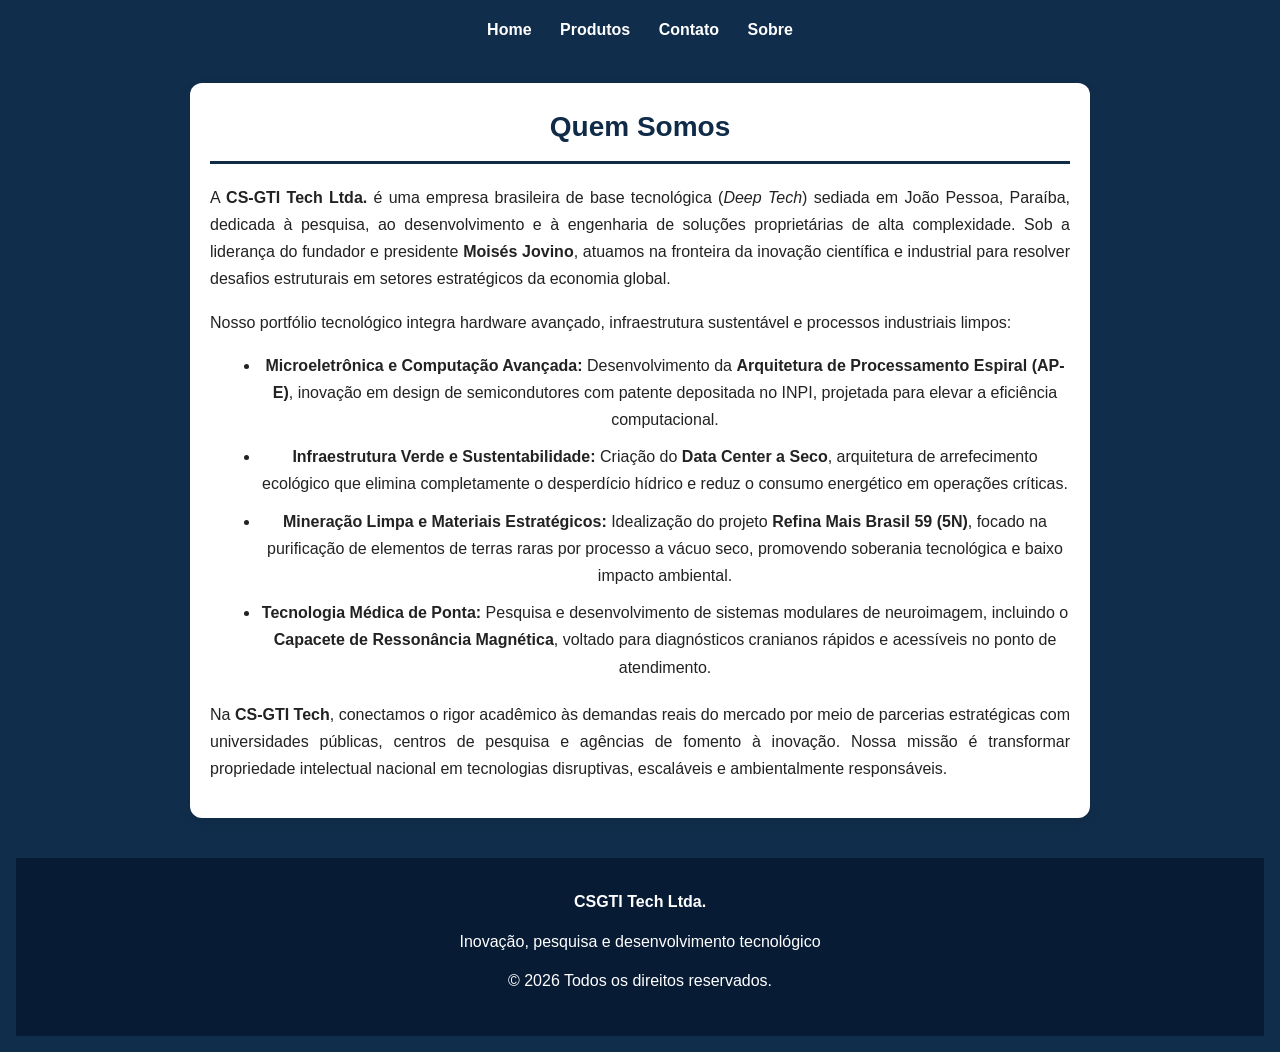
<file: sobrenos.html>
<!DOCTYPE html>
<html lang="en">
<head>
    <meta charset="UTF-8">
    <meta name="viewport" content="width=device-width, initial-scale=1.0">
     <link rel="stylesheet" href="./style.css"> 
    <style>
          * {
              margin: 0;
              padding: 0;
              box-sizing: border-box;
          }

          html {
              scroll-behavior: smooth;
          }

          body {
              font-family: Arial, sans-serif;
              background: #f3f6fa;
              color: #243247;
              line-height: 1.7;
          }

          header {
              background: linear-gradient(
                  135deg, #071b35, #116b87
              );
              color: white;
              text-align: center;
              padding: 65px 20px;
          }

          header h1 {
              font-size: 38px;
              margin-bottom: 12px;
          }

          header p {
              font-size: 17px;
          }

          nav {
              background: #102d4b;
              padding: 16px;
              text-align: center;
          }

          nav a {
              color: white;
              text-decoration: none;
              font-weight: bold;
              margin: 0 12px;
              display: inline-block;
          }

          nav a:hover {
              color: #60e0c4;
          }

          main {
              max-width: 1100px;
              margin: 35px auto;
              padding: 0 20px;
          }

          section {
              background: white;
              padding: 30px;
              margin-bottom: 25px;
              border-radius: 12px;
              box-shadow: 0 4px 14px #00000010;
          }

          h2 {
              color: #116b87;
              margin-bottom: 18px;
          }

          h3 {
              color: #102d4b;
              margin-bottom: 10px;
          }

          p {
              margin-bottom: 12px;
          }

          ul, ol {
              padding-left: 25px;
          }

          li {
              margin-bottom: 10px;
          }

          .destaque {
              background: #e6f7f4;
              border-left: 5px solid #149b83;
              padding: 18px;
              border-radius: 6px;
              margin-top: 20px;
          }

          .cards {
              display: grid;
              grid-template-columns:
                  repeat(auto-fit, minmax(220px, 1fr));
              gap: 20px;
              margin-top: 20px;
          }

          .card {
              background: #edf5fa;
              padding: 22px;
              border-radius: 10px;
              border-top: 4px solid #116b87;
          }

          .card p {
              margin-bottom: 0;
          }

          footer {
              background: #071b35;
              color: white;
              text-align: center;
              padding: 30px 20px;
          }

          @media (max-width: 600px) {
              header h1 {
                  font-size: 27px;
              }

              nav a {
                  margin: 7px;
                  font-size: 14px;
              }

              section {
                  padding: 20px;
              }
          }
      </style>
      
      <title>Sobre Nós</title>
  </head>
  <body>
    <nav aria-label="Menu principal">
        <a href="index.html"> Home </a>
          <a href="produto.html">Produtos</a>
          <a href="contato.html">Contato</a>
          <a href="sobrenos.html">Sobre</a>


 <section id="quem-somos" style="max-width: 900px; margin: 40px auto; padding: 20px; line-height: 1.7; color: #222;">
  <h2 style="color: #0f2b48; font-size: 28px; border-bottom: 3px solid #0f2b48; padding-bottom: 10px; margin-bottom: 20px;">Quem Somos</h2>
  
  <p style="margin-bottom: 16px; text-align: justify;">
    A <strong>CS-GTI Tech Ltda.</strong> é uma empresa brasileira de base tecnológica (<em>Deep Tech</em>) sediada em João Pessoa, Paraíba, dedicada à pesquisa, ao desenvolvimento e à engenharia de soluções proprietárias de alta complexidade. Sob a liderança do fundador e presidente <strong>Moisés Jovino</strong>, atuamos na fronteira da inovação científica e industrial para resolver desafios estruturais em setores estratégicos da economia global.
  </p>

  <p style="margin-bottom: 16px; text-align: justify;">
    Nosso portfólio tecnológico integra hardware avançado, infraestrutura sustentável e processos industriais limpos:
  </p>

  <ul style="margin-left: 25px; margin-bottom: 20px;">
    <li style="margin-bottom: 10px;"><strong>Microeletrônica e Computação Avançada:</strong> Desenvolvimento da <strong>Arquitetura de Processamento Espiral (AP-E)</strong>, inovação em design de semicondutores com patente depositada no INPI, projetada para elevar a eficiência computacional.</li>
    <li style="margin-bottom: 10px;"><strong>Infraestrutura Verde e Sustentabilidade:</strong> Criação do <strong>Data Center a Seco</strong>, arquitetura de arrefecimento ecológico que elimina completamente o desperdício hídrico e reduz o consumo energético em operações críticas.</li>
    <li style="margin-bottom: 10px;"><strong>Mineração Limpa e Materiais Estratégicos:</strong> Idealização do projeto <strong>Refina Mais Brasil 59 (5N)</strong>, focado na purificação de elementos de terras raras por processo a vácuo seco, promovendo soberania tecnológica e baixo impacto ambiental.</li>
    <li style="margin-bottom: 10px;"><strong>Tecnologia Médica de Ponta:</strong> Pesquisa e desenvolvimento de sistemas modulares de neuroimagem, incluindo o <strong>Capacete de Ressonância Magnética</strong>, voltado para diagnósticos cranianos rápidos e acessíveis no ponto de atendimento.</li>
  </ul>

  <p style="margin-bottom: 16px; text-align: justify;">
    Na <strong>CS-GTI Tech</strong>, conectamos o rigor acadêmico às demandas reais do mercado por meio de parcerias estratégicas com universidades públicas, centros de pesquisa e agências de fomento à inovação. Nossa missão é transformar propriedade intelectual nacional em tecnologias disruptivas, escaláveis e ambientalmente responsáveis.
  </p>
</section>



  <footer>
    <p><strong>CSGTI Tech Ltda.</strong></p>

    <p>
      Inovação, pesquisa e desenvolvimento tecnológico
    </p>

    <p>© 2026 Todos os direitos reservados.</p>
  </footer>

</body>
</html>
</file>
<file: style.css>
@import url('https://fonts.googleapis.com/css2?family=Space+Mono:ital,wght@0,400;0,700;1,400;1,700&display=swap');


body {
    background-color: #ffffff;
    color: #222222;
    transition: background-color 0.3s ease, color 0.3s ease;
}

body.dark-mode {
    background-color: #121212;
    color: #ffffff;
}

.theme-toggle {
    position: fixed;
    bottom: 20px;
    right: 20px;

    width: 40px;
    height: 40px;

    border: none;
    border-radius: 50%;

    background-color: #eeeeee;
    color: #222222;

    font-size: 20px;
    cursor: pointer;

    display: flex;
    align-items: center;
    justify-content: center;

    transition: 0.3s ease;
}

body.dark-mode .theme-toggle {
    background-color: #333333;
    color: #ffffff;
}

.theme-toggle:hover {
    transform: scale(1.1);
}

* {
    margin: 0;
    padding: 0;
    box-sizing: border-box;
}

header {
    display: flex;
    align-items: center;
    justify-content: space-between;
    width: 100%;
    height: 100px;
    background-color: #0f2b48;
    padding: 0 30px;
}

.wrapper {
    display: flex;
    align-items: center;
    gap: 20px;
}

.logo {
    display: flex;
    justify-content: center;
    align-items: center;
    width: 120px;
    height: 85px;
    cursor: pointer;
}

.logo img {
    width: 100%;
    height: 100%;
    object-fit: contain;

    transition: transform 0.3s ease;
}

.logo:hover img {
    transform: scale(1.05);
}

.title h2 {
    font-family: 'Space Mono', monospace, sans-serif;
    color: #fff;
    font-size: 22px;
}

.menu {
    display: flex;
    align-items: center;
    gap: 35px;
}

.menu li {
    list-style: none;
}

.menu li a {
    text-decoration: none;
    font-size: 18px;
    font-family: 'Space Mono', monospace, sans-serif;
    color: #fff;
    transition: 0.3s;
}


.menu li a:hover {
    background-color: #39a2df;
    color: #000;
    padding: 8px;
    border-radius: 5px;
}
</file>
